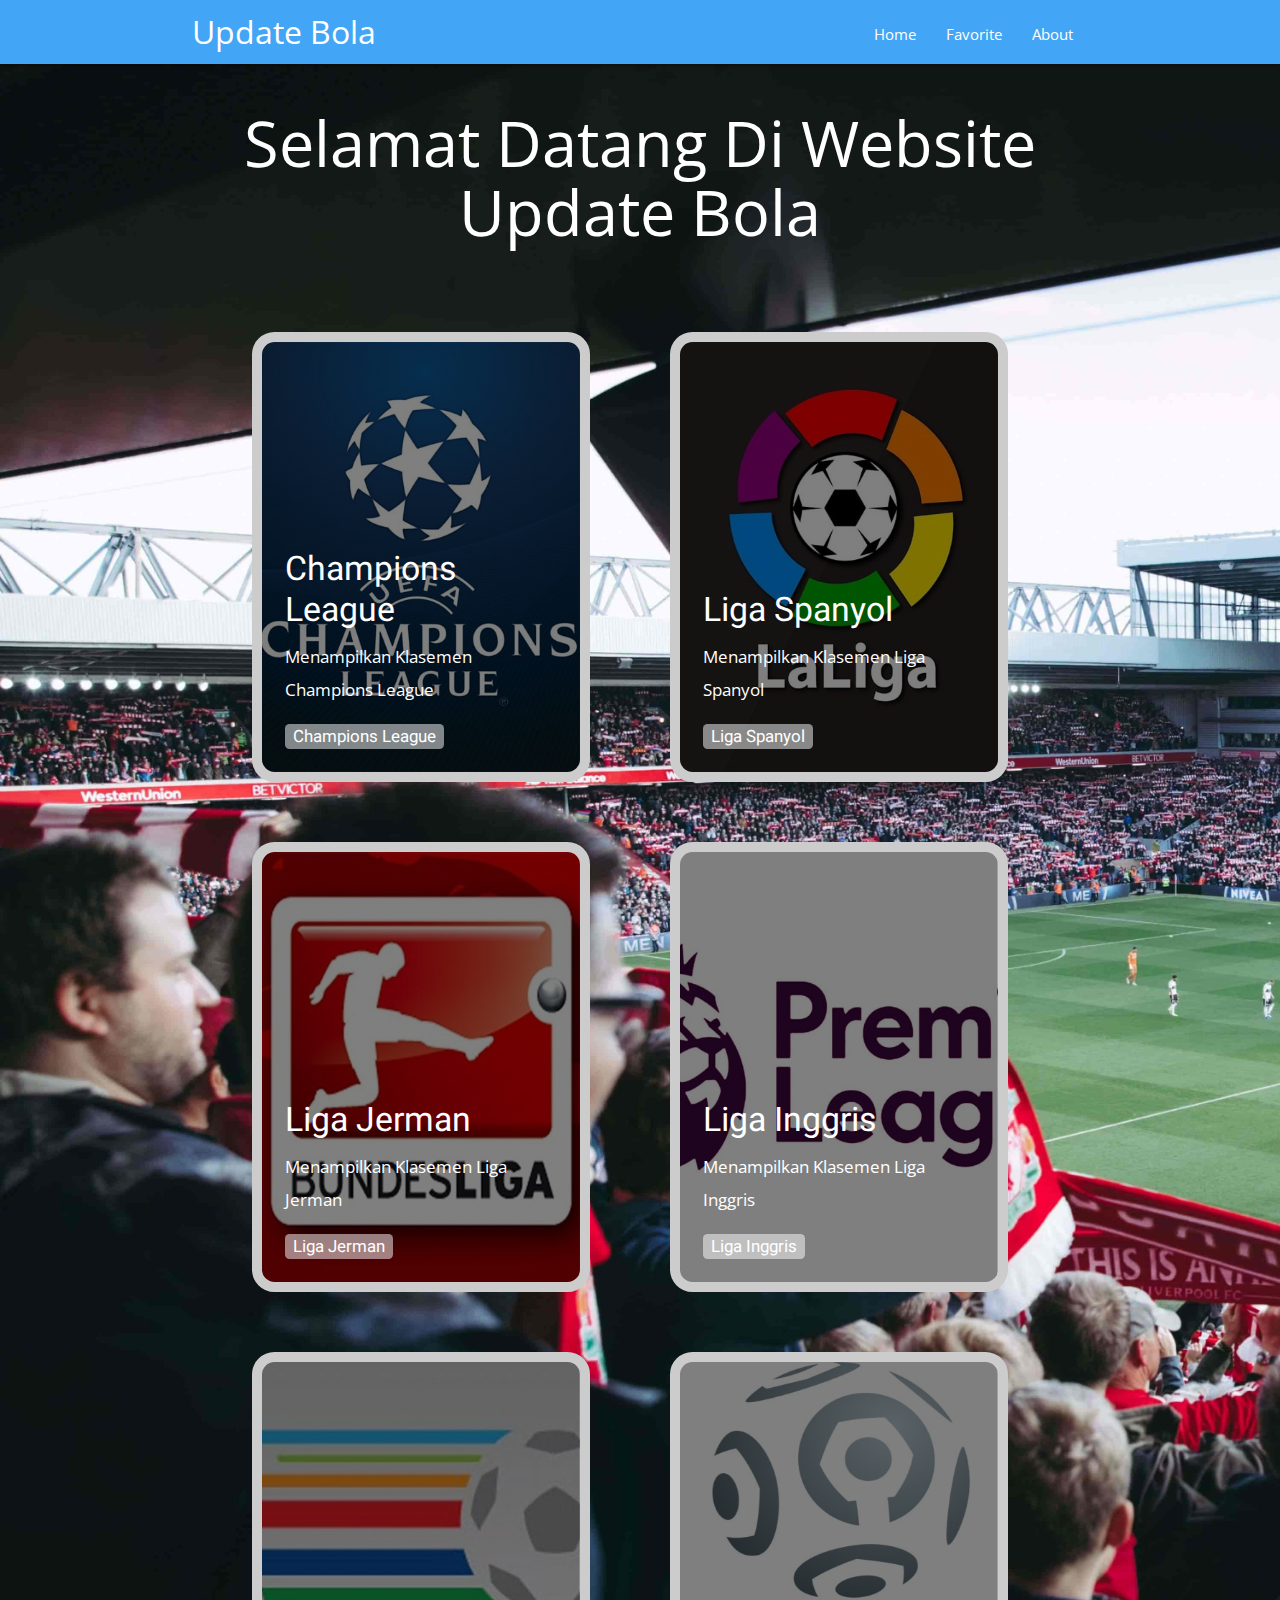
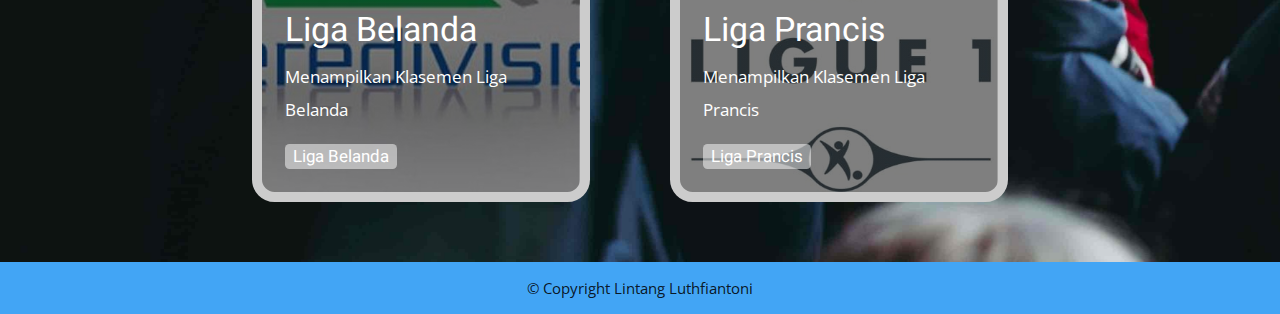
<file: index.html>
<!DOCTYPE html>
<html lang="en">

<head>
  <meta charset="UTF-8" />
  <title>Update Bola</title>
  <meta name="description" content="My first PWA" />
  <meta name="viewport" content="width=device-width, initial-scale=1" />
  <link rel="shortcut icon" type="image/png" href="images/default.png" />
  <link rel="stylesheet" href="css/materialize.min.css" />
  <link rel="stylesheet" href="css/style.css">
  <link rel="manifest" href="/manifest.json" />
  <meta name="theme-color" content="#09f" />
  <link rel="apple-touch-icon" href="/images/soccer-ball-grass-icon96x96.png">
  <link href="https://fonts.googleapis.com/icon?family=Material+Icons" rel="stylesheet">
</head>

<body>
  <header>
    <!-- Navigasi -->
    <nav class="#42a5f5 blue lighten-1" role="navigation">
      <div class="nav-wrapper container">
        <a href="#home" class="brand-logo" id="logo-container">Update Bola</a>
        <a href="#" class="sidenav-trigger" data-target="nav-mobile">☰</a>
        <ul class="topnav right hide-on-med-and-down"></ul>
        <ul class="sidenav" id="nav-mobile"></ul>
      </div>
    </nav>
    <!-- Akhir Navigasi -->
  </header>
  <main>
    <div class="container" id="body-content"></div>
  </main>
  <footer class="#42a5f5 blue lighten-1">
    <div class="footer-copyright">
      <div class="container">
        <p align="center">© Copyright Lintang Luthfiantoni</p>
      </div>
    </div>
  </footer>
  <script src="js/materialize.min.js"></script>
  <script src="/js/nav.js"></script>
  <script src="js/api.js"></script>
  <script src="js/idb.js"></script>
  <script src="js/db.js"></script>
  <script src="js/main.js"></script>
</body>

</html>
</file>
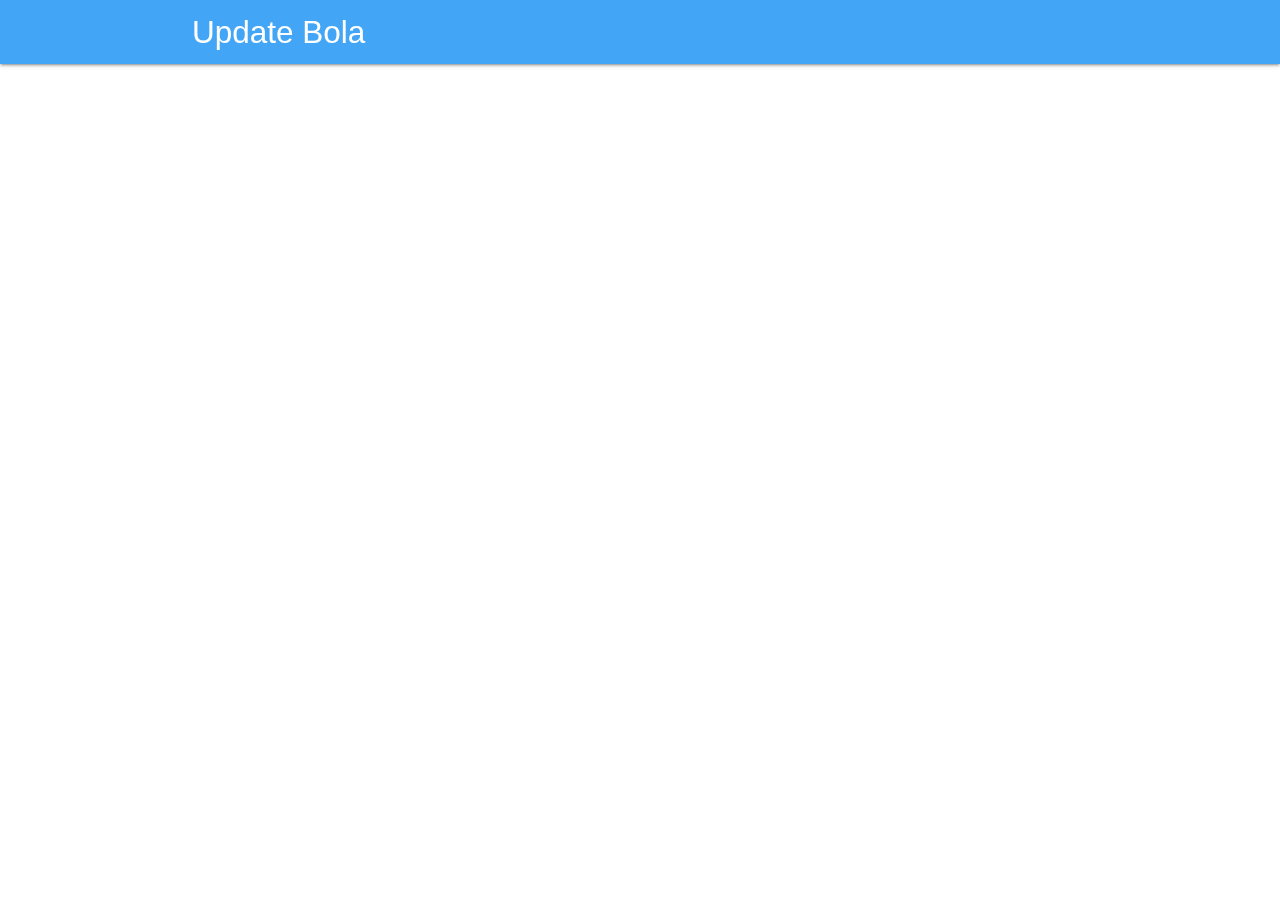
<file: team.html>
<!DOCTYPE html>
<html lang="en">
<head>
  <meta charset="UTF-8"/>
  <title>Update Bola | Team</title>
  <meta name="description" content="My first PWA" />
  <meta name="viewport" content="width=device-width, initial-scale=1" />
  <link rel="shortcut icon" type="image/png" href="images/default.png" />
  <link rel="stylesheet" href="css/materialize.min.css" />
  <meta name="theme-color" content="#09f" />
  <link rel="apple-touch-icon" href="/images/soccer-ball-grass-icon96x96.png">
  <link href="https://fonts.googleapis.com/icon?family=Material+Icons" rel="stylesheet">
</head>
<body>
  <div class="navbar-fixed">
    <nav class="#42a5f5 blue lighten-1" role="navigation">
      <div class="nav-wrapper container">
        <a href="./"  class="brand-logo" id="logo-container">Update Bola</a>
        <div class="container">
          <a href="javascript:history.back()" class="sidenav-trigger">
            <i class="material-icons #e3f2fd blue lighten-2">arrow_back</i>
          </a>  
        </div>
      </div>
    </nav>
  </div>
  
  <br>
  <div id="loader" class="center"></div>
  <div id="teamInfo" class="center container"></div>
  <br><br>
  
  <script src="js/materialize.min.js"></script>
  <script src="js/api.js"></script>
  <script src="js/idb.js"></script>
  <script src="js/db.js"></script>
  
  <script>
    document.addEventListener("DOMContentLoaded", function () {
      var urlParams = new URLSearchParams(window.location.search);
      var id = Number(urlParams.get("id"));
      getTheTeam(urlTeamDetail+id);
    });
  </script>
  
</body>
</html>
</file>
<file: css/style.css>
@import url('https://fonts.googleapis.com/css?family=Heebo:400,700|Open+Sans:400,700');

:root {
  --color: #3c3163;
  --transition-time: 0.5s;
}

* {
  box-sizing: border-box;
}

body {
  display: flex;
  flex-direction: column;
  background: url('../images/people-watching.jpg');
  background-size: cover;
  margin: 0;
  min-height: 100vh;
  font-family: 'Open Sans';
}

main {
  flex: 1 0 auto;
}

a {
  color: inherit;
}

.card {
  opacity: 0.9;
}

.tambahan {
  padding: 10px 50px 50px 50px;
}

#cards-wrapper {
  display: grid;
  justify-content: center;
  align-items: center;
  grid-template-columns: 1fr 1fr 1fr;
  grid-gap: 4rem;
  padding: 4rem;
  margin: 0 auto;
  width: 100%;
}

.card-2 {
  font-family: 'Heebo';
  --bg-filter-opacity: 0.5;
  background-image: linear-gradient(rgba(0,0,0,var(--bg-filter-opacity)),rgba(0,0,0,var(--bg-filter-opacity))), var(--bg-img);
  height: 20em;
  width: 15em;
  font-size: 1.5em;
  color: white;
  border-radius: 1em;
  padding: 1em;
  /*margin: 2em;*/
  display: flex;
  align-items: flex-end;
  background-size: cover;
  background-position: center;
  transition: all, var(--transition-time);
  position: relative;
  overflow: hidden;
  border: 10px solid #ccc;
  text-decoration: none;
}

.card-2:hover {
  transform: rotate(0);
}

.card-2 h1 {
  margin: 0;
  font-size: 1.5em;
  line-height: 1.2em;
}

.card-2 p {
  font-size: 0.75em;
  font-family: 'Open Sans';
  margin-top: 0.5em;
  line-height: 2em;
}

.card-2 .tags {
  display: flex;
}

.card-2 .tags .tag {
  font-size: 0.75em;
  background: rgba(255,255,255,0.5);
  border-radius: 0.3rem;
  padding: 0 0.5em;
  margin-right: 0.5em;
  line-height: 1.5em;
  transition: all, var(--transition-time);
}

.card-2:hover .tags .tag {
  background: var(--color);
  color: white;
}

.card-2 .date {
  position: absolute;
  top: 0;
  right: 0;
  font-size: 0.75em;
  padding: 1em;
  line-height: 1em;
  opacity: .8;
}

.card-2:before, .card-2:after {
  content: '';
  transform: scale(0);
  transform-origin: top left;
  border-radius: 50%;
  position: absolute;
  left: -50%;
  top: -50%;
  z-index: -5;
  transition: all, var(--transition-time);
  transition-timing-function: ease-in-out;
}

.card-2:before {
  background: #ddd;
  width: 250%;
  height: 250%;
}

.card-2:after {
  background: white;
  width: 200%;
  height: 200%;
}

.card-2:hover {
  color: var(--color);
}

.card-2:hover:before, .card-2:hover:after {
  transform: scale(1);
}

.card-grid-space .num {
  font-size: 3em;
  margin-bottom: 1.2rem;
  margin-left: 1rem;
}

.info {
  font-size: 1.2em;
  display: flex;
  padding: 1em 3em;
  height: 3em;
}

.info img {
  height: 3em;
  margin-right: 0.5em;
}

.info h1 {
  font-size: 1em;
  font-weight: normal;
}

/* MEDIA QUERIES */
@media screen and (max-width: 1285px) {
  #cards-wrapper {
    grid-template-columns: 1fr 1fr;
  }
}

@media screen and (max-width: 900px) {
  #cards-wrapper {
    grid-template-columns: 1fr;
  }
  .info {
    justify-content: center;
  }
  .card-grid-space .num {
    margin-left: 0;
    text-align: center;
  }
}

@media screen and (max-width: 600px) {
  #cards-wrapper {
    padding: 4rem 2rem;
  }
  .card-2 {
    max-width: calc(100vw - 4rem);
  }
  .tambahan {
    padding: 10px;
  }
  .tambahan-2 {
    width: 80%;
    margin: 15px auto;
  }
}

@media screen and (max-width: 450px) {
  a.brand-logo {
    font-size: 20pt;
  }
  .info {
    display: block;
    text-align: center;
  }
  .info h1 {
    margin: 0;
  }
  .container {
    width: 100%;
  }
  .tambahan {
    padding: 10px;
  }
  .card {
    width: 90%;
    margin: 10px auto;
  }
  .tambahan-2 {
    width: 80%;
    margin: 15px auto;
  }
  .text {
    font-size: 16pt;
  }
}

@media screen and (max-width: 350px) {
  a.brand-logo {
    font-size: 17pt;
  }
  .tambahan {
    padding: 10px;
  }
  .card {
    width: 90%;
    margin: 10px auto;
  }
  .tambahan-2 {
    width: 80%;
    margin: 15px auto;
  }
  .text {
    font-size: 16pt;
  }
}
</file>
